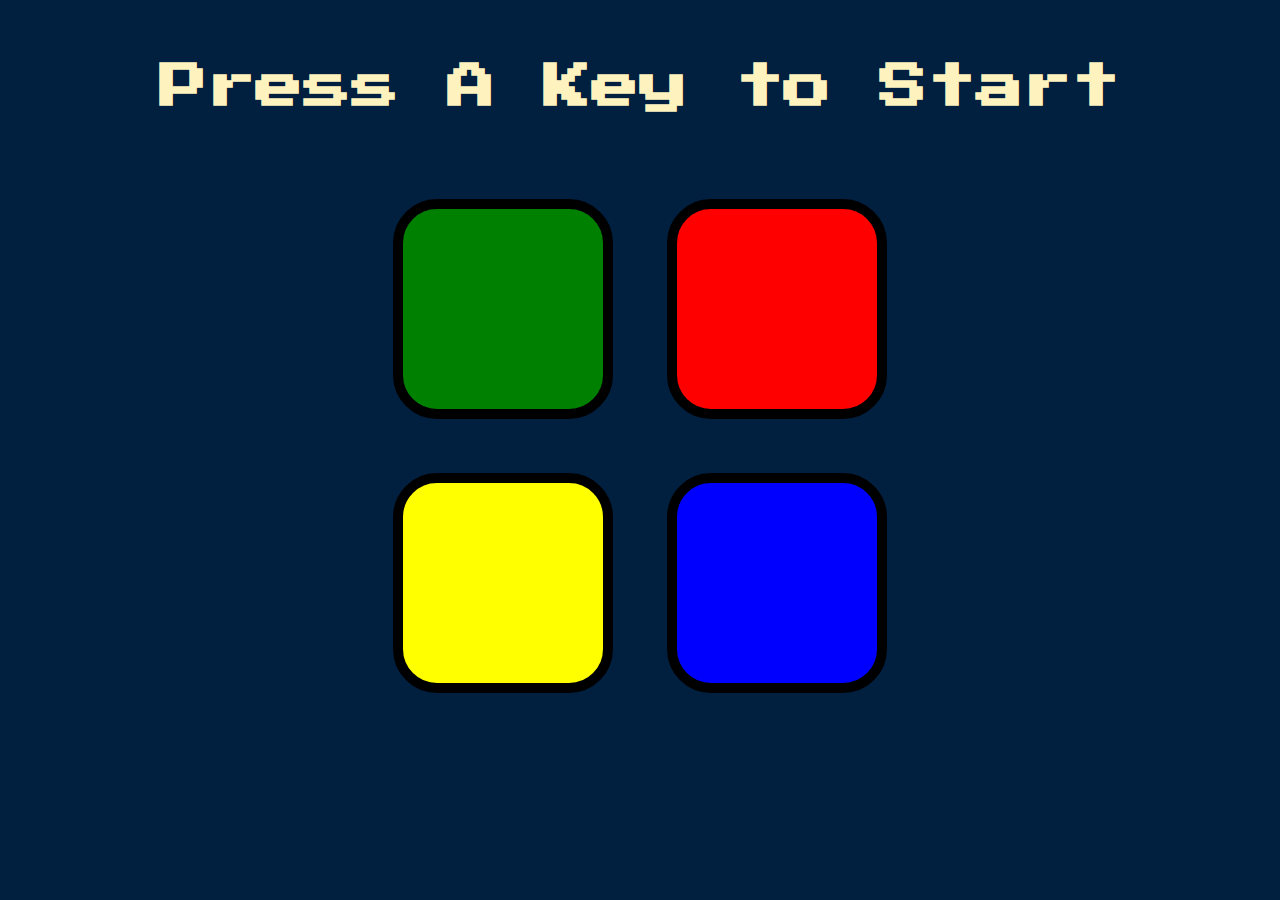
<file: index.html>
<!DOCTYPE html>
<html lang="en" dir="ltr">

<head>
  <meta charset="utf-8">
  <title>Simon</title>
  <link rel="stylesheet" href="styles.css">
  <link href="https://fonts.googleapis.com/css?family=Press+Start+2P" rel="stylesheet">
</head>

<body>
  <h1 id="level-title">Press A Key to Start</h1>
  <div class="container">
    <div lass="row">

      <div type="button" id="green" class="btn green">

      </div>

      <div type="button" id="red" class="btn red">

      </div>
    </div>

    <div class="row">

      <div type="button" id="yellow" class="btn yellow">

      </div>
      <div type="button" id="blue" class="btn blue">

      </div>

    </div>

  </div>

<script src="https://code.jquery.com/jquery-3.5.0.min.js" integrity="sha256-xNzN2a4ltkB44Mc/Jz3pT4iU1cmeR0FkXs4pru/JxaQ=" crossorigin="anonymous"></script>
<script src="game.js" charset="utf-8"></script>
</body>

</html>
</file>
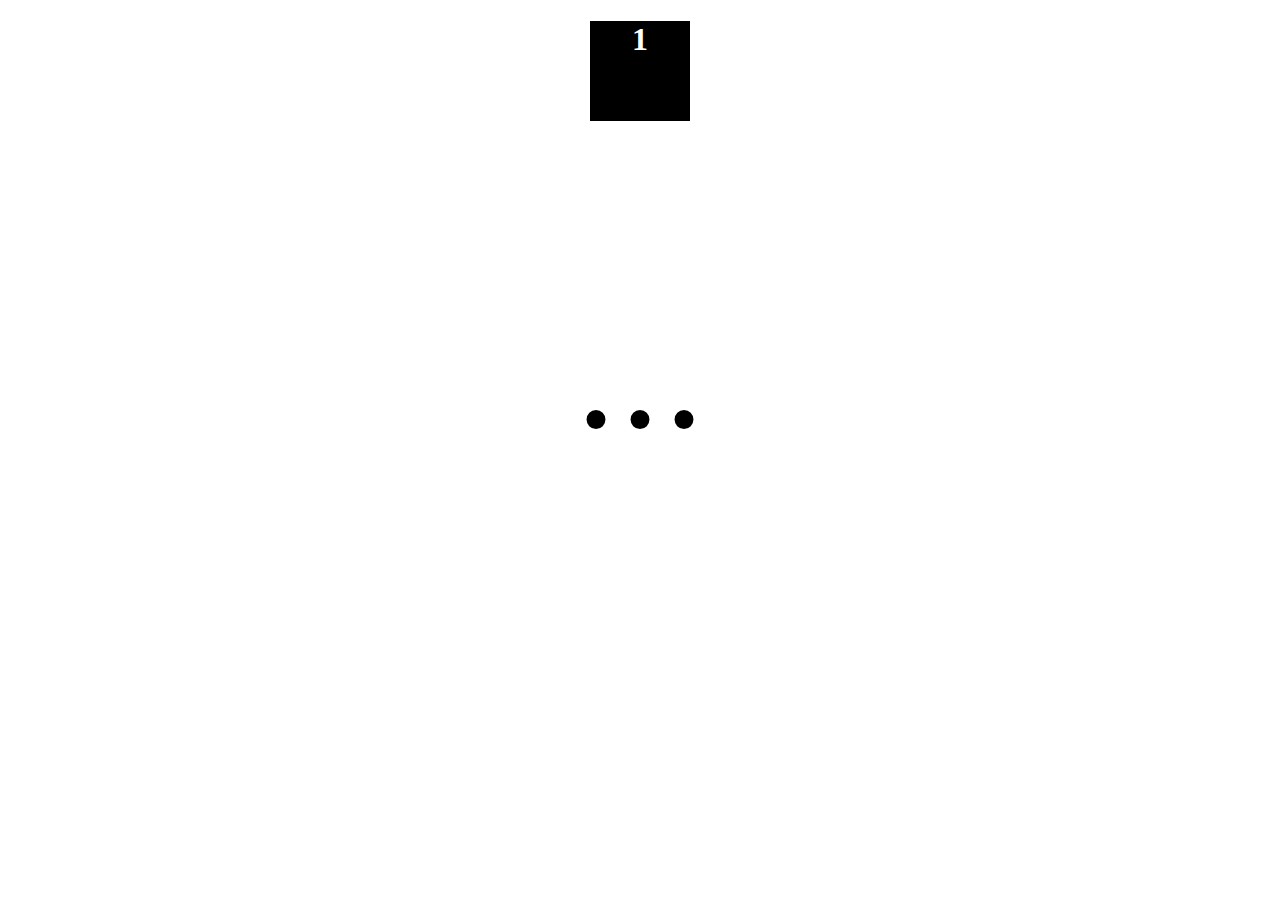
<file: html/index.html>
<!DOCTYPE html>
<html lang="en" dir="ltr">
  <head>
    <meta charset="utf-8">
    <title>css animation</title>
    <link rel="stylesheet" href="styles.css">
  </head>
  <div class="element">
    <h1>1</h1>
  </div>
<div class="animation2">
  <p class="a1">. </p>
  <p class="a2">. </p>
  <p class="a3">. </p>

</div>

  <body>

  </body>
</html>
</file>
<file: styles.css>
body {
  text-align: center;
  background-color: #011F3F;
}

#level-title {
  font-family: 'Press Start 2P', cursive;
  font-size: 3rem;
  margin:  5%;
  color: #FEF2BF;
}

.container {
  display: block;
  width: 50%;
  margin: auto;

}

.btn {
  margin: 25px;
  display: inline-block;
  height: 200px;
  width: 200px;
  border: 10px solid black;
  border-radius: 20%;
}

.game-over {
  background-color: red;
  opacity: 0.8;
}

.red {
  background-color: red;
}

.green {
  background-color: green;
}

.blue {
  background-color: blue;
}

.yellow {
  background-color: yellow;
}

.pressed {
  box-shadow: 0 0 20px white;
  background-color: grey;
}
</file>
<file: html/styles.css>
.element{
  height: 100px;
  width: 100px;
  margin: auto;
  align-self: center;
  background-color: black;
  text-align: center;
  animation: blink 2s alternate infinite, rotate 2s infinite;
}

@keyframes color-change {
  0% {
    background-color: red;
  }
  100%{
    background-color: blue;
  }

}

@keyframes blink {
  0%{
    opacity: 0.5;

  }
  100%{
    opacity: 1;

  }
}
@keyframes rotate {
  0%{
    /* transform: rotate(0deg); */
    transform: rotateY(0deg);

  }
  100%{
    /* transform: rotate(360deg); */
    transform: rotateY(180deg);


  }

}

@keyframes border {
  0%{
      border-radius: 0%;
  }
  100%{
      border-radius: 100%;
  }

}

h1{
  color: white;
  align-self: center;
}

@keyframes jump {
  0%,100%{
    bottom: 0;
  }
  50%{
    bottom:10px;
  }

}
.animation2 {
  height: 200px;
  align-items: center;
  text-align: center;
}
.a1{
  display: inline-block;
  position: relative;
  font-size: 10rem;
  animation: jump 1s  infinite;
}
.a2{
  display: inline-block;
  position: relative;
  font-size: 10rem;
  animation: jump 1s 0.5s  infinite;
}
.a3{
  display: inline-block;
  position: relative;
  font-size: 10rem;
  animation: jump 1s 1s  infinite;
}
</file>
